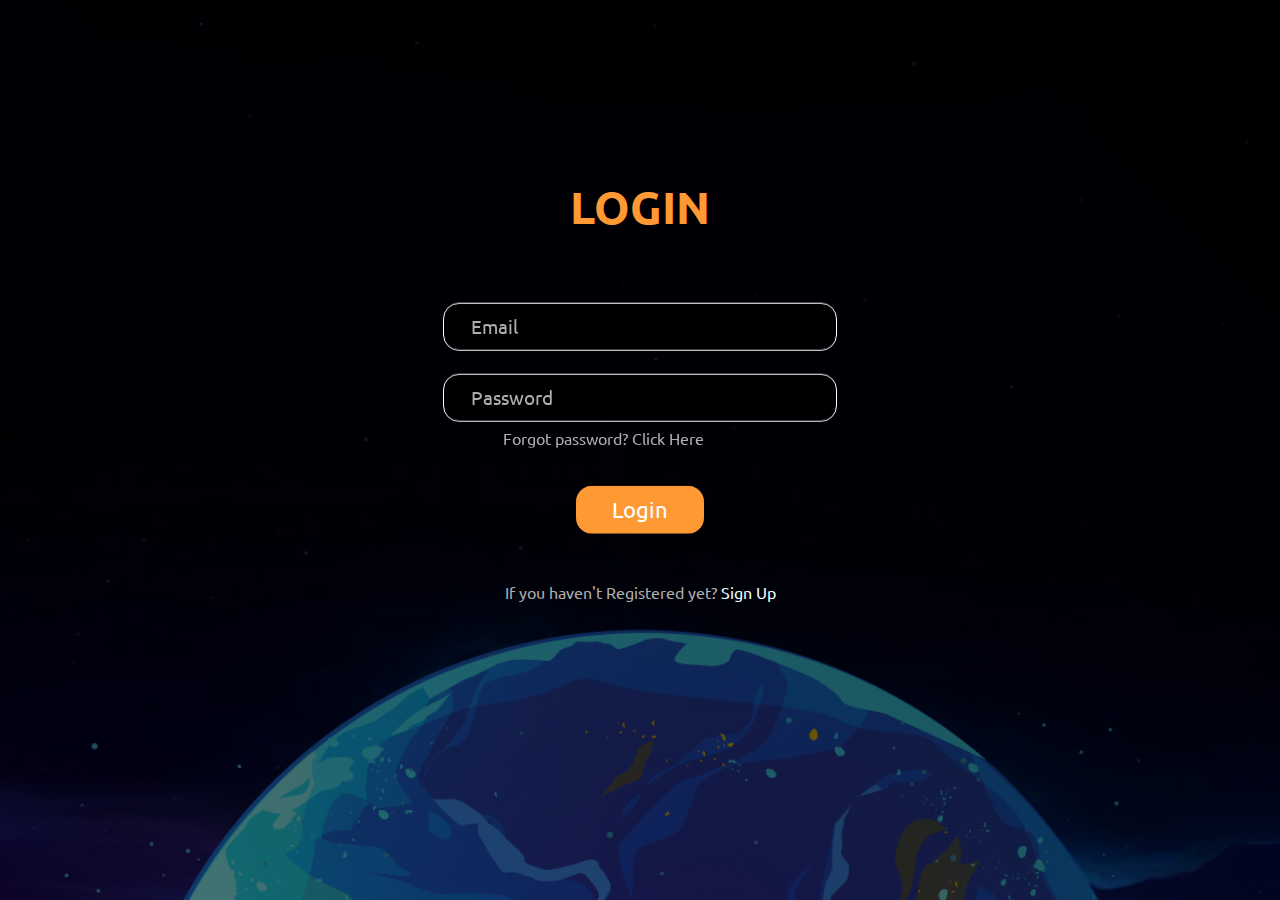
<file: index.html>
<!DOCTYPE html>
<html lang="en">

<head>
    <meta charset="UTF-8">
    <meta http-equiv="X-UA-Compatible" content="IE=edge">
    <meta name="viewport" content="width=device-width, initial-scale=1.0">
    <link rel="stylesheet" href="mainstyle.css">
    <title>Login Form</title>
</head>

<body>
    <div class="container">
        <!-- login form -->
        <div class="login-wrap active">
            <div class="title">
                <h1>LOGIN</h1>
            </div>

            <form action="#">
                <div class="input-area">
                    <input type="email" id="email" autocomplete="off" required>
                    <label for="email">Email</label>
                </div>

                <div class="input-area">
                    <input type="password" id="password" required>
                    <label for="password">Password</label>
                </div>

                <div class="forgot-pass">
                    <a href="#">Forgot password? Click Here</a>
                </div>

                <div class="button-area">
                    <button type="submit" class="login-btn">Login</button>
                </div>
            </form>

            <div class="form-toggle-area">
                <p>If you haven't Registered yet? <span id="toggle-signup">Sign Up</span></p>
            </div>
        </div>

        <!-- signup form -->
        <div class="signup-wrap">
            <div class="title">
                <h1>SIGN-UP</h1>
            </div>

            <form action="#">
                <div class="input-area">
                    <input type="text" id="name" autocomplete="off" required>
                    <label for="name">Name</label>
                </div>

                <div class="input-area">
                    <input type="email" id="semail" autocomplete="off" required>
                    <label for="email">Email</label>
                </div>

                <div class="input-area">
                    <input type="password" id="spassword" required>
                    <label for="password">Password</label>
                </div>

                <div class="input-area">
                    <input type="password" id="confirm-password" required>
                    <label for="password">Confirm Password</label>
                </div>

                <div class="button-area">
                    <button type="submit" class="signup-btn">Signup</button>
                </div>
            </form>

            <div class="form-toggle-area">
                <p>If you already have an account? <span id="toggle-login">Login</span></p>
            </div>
        </div>

    </div>

    <script src="script.js"></script>
</body>

</html>
</file>
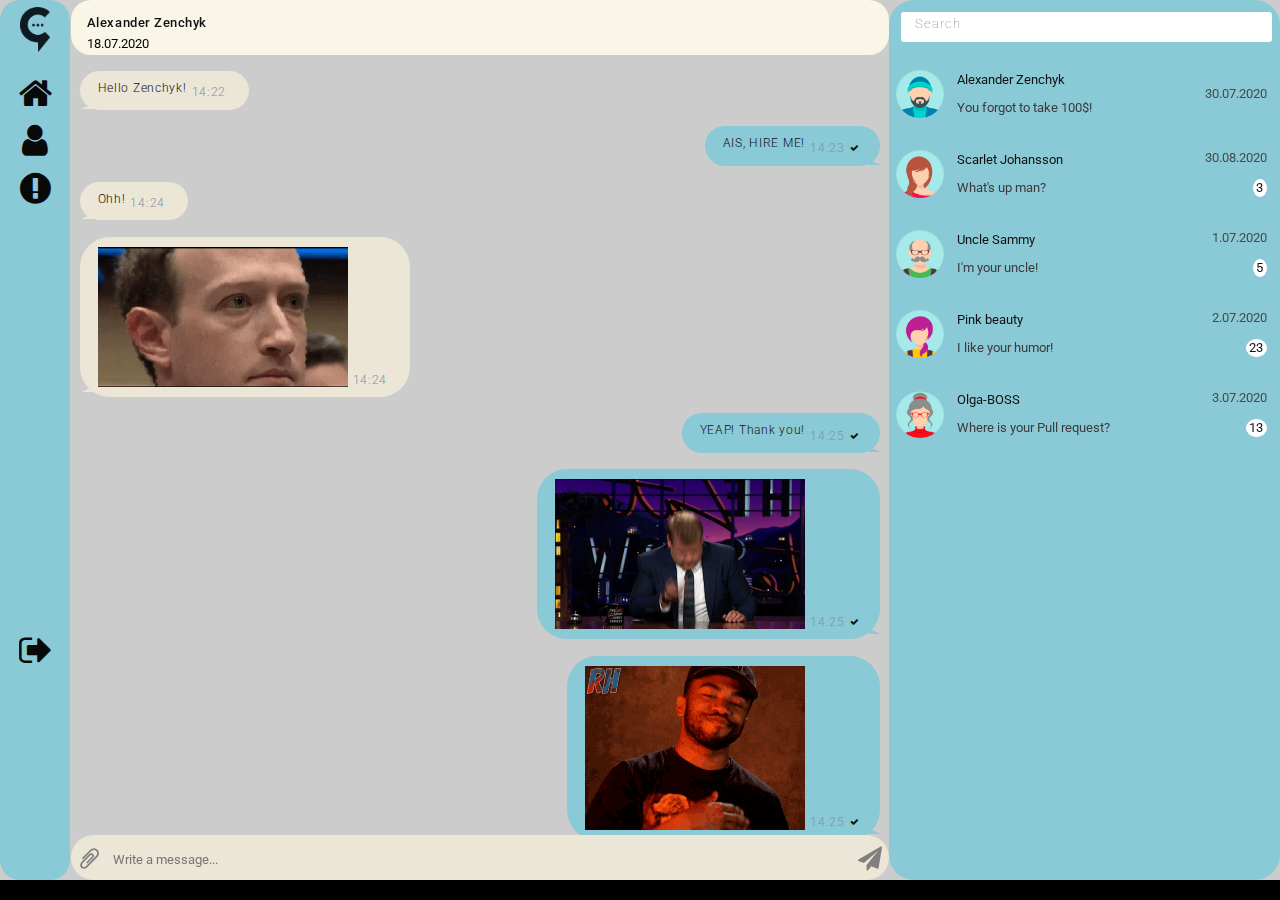
<file: index/index.html>
<!DOCTYPE html>
<html lang="en-ru">
<head>
    <link rel="stylesheet" type="text/css" href="css/style.css">
    <link rel="shortcut icon" type="image/png" href="gchatlogoO.png">
    <link rel="stylesheet" href="css/font-awesome.min.css">
    <meta charset="UTF-8">
    <meta name="viewport" content="width=device-width, initial-scale=1.0">
    <title>Gchat</title>
</head>

<body>
    <div class="main-window">       
        <div class="left-menu">
            <div class="left-menu-element" tabindex="0">      
                <div class="left-menu-element-icon">        
                    <img src="images/gchatlogoB.png" width="30">
                </div>  
                <div class="left-menu-element-text">  </div>
            </div>
            <div class="left-menu-list">
                
                <div class="left-menu-element" tabindex="0">
                    <div class="left-menu-element-icon">  
                        <i class="fa fa-home fa-4x" aria-hidden="true"></i>
                    </div>  
                    <div class="left-menu-element-text"></div>
                </div>
                <div class="left-menu-element" tabindex="0">
                    <div class="left-menu-element-icon">  
                        <i class="fa fa-user fa-4x" aria-hidden="true"></i>
                    </div>  
                    <div class="left-menu-element-text"></div>
                </div>
                <div class="left-menu-element" tabindex="0">
                    <div class="left-menu-element-icon">  
                        <i class="fa fa-exclamation-circle fa-4x" aria-hidden="true"></i>
                    </div> 
                    <div class="left-menu-element-text"></div>
                </div>
                <!-- unused -->
                <div class="left-menu-element" tabindex="0">
                    <div class="left-menu-element-icon"> 
                        <i class="fa-4x" aria-hidden="true"></i>
                    </div>  
                    <div class="left-menu-element-text"></div>
                </div>
                <div class="left-menu-element" tabindex="0">
                    <div class="left-menu-element-icon"> 
                        <i class="fa-4x" aria-hidden="true"></i>
                    </div>  
                    <div class="left-menu-element-text"></div>
                </div>
                <div class="left-menu-element" tabindex="0">
                    <div class="left-menu-element-icon"> 
                        <i class="fa-4x" aria-hidden="true"></i>
                    </div>  
                    <div class="left-menu-element-text"></div>
                </div>
                <div class="left-menu-element" tabindex="0">
                    <div class="left-menu-element-icon"> 
                        <i class="fa-4x" aria-hidden="true"></i>
                    </div>  
                    <div class="left-menu-element-text"></div>
                </div>
                <div class="left-menu-element" tabindex="0">
                    <div class="left-menu-element-icon"> 
                        <i class="fa-4x" aria-hidden="true"></i>
                    </div>  
                    <div class="left-menu-element-text"></div>
                </div><div class="left-menu-element" tabindex="0">
                    <div class="left-menu-element-icon"> 
                        <i class="fa-4x" aria-hidden="true"></i>
                    </div>  
                    <div class="left-menu-element-text"></div>
                </div><div class="left-menu-element" tabindex="0">
                    <div class="left-menu-element-icon"> 
                        <i class="fa-4x" aria-hidden="true"></i>
                    </div>  
                    <div class="left-menu-element-text"></div>
                </div><div class="left-menu-element" tabindex="0">
                    <div class="left-menu-element-icon"> 
                        <i class="fa-4x" aria-hidden="true"></i>
                    </div>  
                    <div class="left-menu-element-text"></div>
                </div><div class="left-menu-element" tabindex="0">
                    <div class="left-menu-element-icon"> 
                        <i class="fa-4x" aria-hidden="true"></i>
                    </div>  
                    <div class="left-menu-element-text"></div>
                </div><div class="left-menu-element" tabindex="0">
                    <div class="left-menu-element-icon"> 
                        <i class="fa-4x" aria-hidden="true"></i>
                    </div>  
                    <div class="left-menu-element-text"></div>
                </div><div class="left-menu-element" tabindex="0">
                    <div class="left-menu-element-icon"> 
                        <i class="fa-4x" aria-hidden="true"></i>
                    </div>  
                    <div class="left-menu-element-text"></div>
                </div><div class="left-menu-element" tabindex="0">
                    <div class="left-menu-element-icon"> 
                        <i class="fa-4x" aria-hidden="true"></i>
                    </div>  
                    <div class="left-menu-element-text"></div>
                </div><div class="left-menu-element" tabindex="0">
                    <div class="left-menu-element-icon"> 
                        <i class="fa-4x" aria-hidden="true"></i>
                    </div>  
                    <div class="left-menu-element-text"></div>
                </div><div class="left-menu-element" tabindex="0">
                    <div class="left-menu-element-icon"> 
                        <i class="fa-4x" aria-hidden="true"></i>
                    </div>  
                    <div class="left-menu-element-text"></div>
                </div><div class="left-menu-element" tabindex="0">
                    <div class="left-menu-element-icon"> 
                        <i class="fa-4x" aria-hidden="true"></i>
                    </div>  
                    <div class="left-menu-element-text"></div>
                </div><div class="left-menu-element" tabindex="0">
                    <div class="left-menu-element-icon"> 
                        <i class="fa-4x" aria-hidden="true"></i>
                    </div>  
                    <div class="left-menu-element-text"></div>
                </div><div class="left-menu-element" tabindex="0">
                    <div class="left-menu-element-icon"> 
                        <i class="fa-4x" aria-hidden="true"></i>
                    </div>  
                    <div class="left-menu-element-text"></div>
                </div><div class="left-menu-element" tabindex="0">
                    <div class="left-menu-element-icon"> 
                        <i class="fa-4x" aria-hidden="true"></i>
                    </div>  
                    <div class="left-menu-element-text"></div>
                </div><div class="left-menu-element" tabindex="0">
                    <div class="left-menu-element-icon"> 
                        <i class="fa-4x" aria-hidden="true"></i>
                    </div>  
                    <div class="left-menu-element-text"></div>
                </div><div class="left-menu-element" tabindex="0">
                    <div class="left-menu-element-icon"> 
                        <i class="fa-4x" aria-hidden="true"></i>
                    </div>  
                    <div class="left-menu-element-text"></div>
                </div><div class="left-menu-element" tabindex="0">
                    <div class="left-menu-element-icon"> 
                        <i class="fa-4x" aria-hidden="true"></i>
                    </div>  
                    <div class="left-menu-element-text"></div>
                </div><div class="left-menu-element" tabindex="0">
                    <div class="left-menu-element-icon"> 
                        <i class="fa-4x" aria-hidden="true"></i>
                    </div>  
                    <div class="left-menu-element-text"></div>
                </div><div class="left-menu-element" tabindex="0">
                    <div class="left-menu-element-icon"> 
                        <i class="fa-4x" aria-hidden="true"></i>
                    </div>  
                    <div class="left-menu-element-text"></div>
                </div><div class="left-menu-element" tabindex="0">
                    <div class="left-menu-element-icon"> 
                        <i class="fa-4x" aria-hidden="true"></i>
                    </div>  
                    <div class="left-menu-element-text"></div>
                </div><div class="left-menu-element" tabindex="0">
                    <div class="left-menu-element-icon"> 
                        <i class="fa-4x" aria-hidden="true"></i>
                    </div>  
                    <div class="left-menu-element-text"></div>
                </div><div class="left-menu-element" tabindex="0">
                    <div class="left-menu-element-icon"> 
                        <i class="fa-4x" aria-hidden="true"></i>
                    </div>  
                    <div class="left-menu-element-text"></div>
                </div><div class="left-menu-element" tabindex="0">
                    <div class="left-menu-element-icon"> 
                        <i class="fa-4x" aria-hidden="true"></i>
                    </div>  
                    <div class="left-menu-element-text"></div>
                </div><div class="left-menu-element" tabindex="0">
                    <div class="left-menu-element-icon"> 
                        <i class="fa-4x" aria-hidden="true"></i>
                    </div>  
                    <div class="left-menu-element-text"></div>
                </div><div class="left-menu-element" tabindex="0">
                    <div class="left-menu-element-icon"> 
                        <i class="fa-4x" aria-hidden="true"></i>
                    </div>  
                    <div class="left-menu-element-text"></div>
                </div><div class="left-menu-element" tabindex="0">
                    <div class="left-menu-element-icon"> 
                        <i class="fa-4x" aria-hidden="true"></i>
                    </div>  
                    <div class="left-menu-element-text"></div>
                </div><div class="left-menu-element" tabindex="0">
                    <div class="left-menu-element-icon"> 
                        <i class="fa-4x" aria-hidden="true"></i>
                    </div>  
                    <div class="left-menu-element-text"></div>
                </div><div class="left-menu-element" tabindex="0">
                    <div class="left-menu-element-icon"> 
                        <i class="fa-4x" aria-hidden="true"></i>
                    </div>  
                    <div class="left-menu-element-text"></div>
                </div><div class="left-menu-element" tabindex="0">
                    <div class="left-menu-element-icon"> 
                        <i class="fa-4x" aria-hidden="true"></i>
                    </div>  
                    <div class="left-menu-element-text"></div>
                </div><div class="left-menu-element" tabindex="0">
                    <div class="left-menu-element-icon"> 
                        <i class="fa-4x" aria-hidden="true"></i>
                    </div>  
                    <div class="left-menu-element-text"></div>
                </div><div class="left-menu-element" tabindex="0">
                    <div class="left-menu-element-icon"> 
                        <i class="fa-4x" aria-hidden="true"></i>
                    </div>  
                    <div class="left-menu-element-text"></div>
                </div><div class="left-menu-element" tabindex="0">
                    <div class="left-menu-element-icon"> 
                        <i class="fa-4x" aria-hidden="true"></i>
                    </div>  
                    <div class="left-menu-element-text"></div>
                </div>
                <!-- unused -->

                <div class="left-menu-element" tabindex="0">
                    <div class="left-menu-element-icon"> 
                        <i class="fa fa-sign-out fa-4x" aria-hidden="true"></i>
                    </div>  
                    <div class="left-menu-element-text"></div>
                </div>
            </div>        
        </div>

        <div class="chat">
            <div class="chat-header">
                <div class="chat-header-name-date">
                    <div class="chat-header-name">Alexander Zenchyk</div>
                    <div class="chat-header-date">18.07.2020</div>
                </div>          
            </div>
            <div class="chat-body">
                <div class="messages">

                    <div class="message-left ">
                        <div class="message-body">
                            <div class="message-body-text">Hello Zenchyk!</div>
                            <div class="message-body-date-seen">
                                <div class="message-body-date">14:22</div>  
                            </div>                                
                        </div>                          
                    </div>

                    <div class="message-right ">
                        <div class="message-body">
                            <div class="message-body-text">AIS, HIRE ME!</div>
                            <div class="message-body-date-seen">
                                <div class="message-body-date">14:23</div>   
                                <div class="message-body-seen">
                                    <i class="fa fa-check" aria-hidden="true"></i>
                                </div>  
                            </div>    
                        </div> 
                    </div>

                    <div class="message-left ">
                        <div class="message-body">
                            <div class="message-body-text">Ohh!</div>
                            <div class="message-body-date-seen">
                                <div class="message-body-date">14:24</div>  
                            </div>                                
                        </div>                          
                    </div>

                    <div class="message-left ">    
                        <div class="message-body">                   
                            <img class="message-image" src="images/gifs/gif-1.gif"> 
                            <div class="message-body-date-seen">
                                <div class="message-body-date">14:24</div>                               
                            </div>    
                        </div> 
                    </div>

                    <div class="message-right ">   
                        <div class="message-body">  
                            <div class="message-body-text">YEAP! Thank you!</div>
                            <div class="message-body-date-seen">
                                <div class="message-body-date">14:25</div>   
                                <div class="message-body-seen">
                                    <i class="fa fa-check" aria-hidden="true"></i>
                                </div>  
                            </div>    
                        </div>
                    </div>

                    <div class="message-right ">      
                        <div class="message-body">                  
                            <img class="message-image" src="images/gifs/gif-2.gif"> 
                            <div class="message-body-date-seen">
                                <div class="message-body-date">14:25</div>   
                                <div class="message-body-seen">
                                    <i class="fa fa-check" aria-hidden="true"></i>
                                </div>  
                            </div>    
                        </div>
                    </div>

                    <div class="message-right ">   
                        <div class="message-body">                     
                            <img class="message-image" src="images/gifs/gif-3.gif"> 
                            <div class="message-body-date-seen">
                                <div class="message-body-date">14:25</div>   
                                <div class="message-body-seen">
                                    <i class="fa fa-check" aria-hidden="true"></i>
                                </div>  
                            </div>    
                        </div>
                    </div>

                    <div class="message-left ">   
                        <div class="message-body">        
                            <div class="message-body-text">See you on monday!</div>
                            <div class="message-body-date-seen">
                                <div class="message-body-date">14:26</div>                             
                            </div>   
                        </div> 
                    </div>

                    <div class="message-right ">   
                        <div class="message-body">
                            <div class="message-body-text">Of course! I'm waiting!</div>
                            <div class="message-body-date-seen">
                                <div class="message-body-date">14:27</div>   
                                <div class="message-body-seen">
                                    <i class="fa fa-check" aria-hidden="true"></i>
                                </div>  
                            </div>  
                        </div>
                    </div>
                  
                </div>
               
            </div>          
            
            <div class="chat-footer">
                <div class="chat-footer-item">
                    <i class="fa fa-paperclip fa-flip-horizontal fa-fw" aria-hidden="true"></i>
                </div>
                <div class="chat-footer-text-area"><textarea class="message-text" rows="1" placeholder="Write a message..."></textarea></div>                
                <div class="chat-footer-item">
                    <i class="fa fa-paper-plane fa-fw" aria-hidden="true"></i>
                </div>
            </div>
            
        </div>
        <div class="chat-list">
            <div class="chat-list-header">
               <textarea class="chat-list-header-text" rows="1" placeholder="   Search"></textarea>
            </div>
            <div class="chat-list-body">

                <div class="chat-list-body-element" tabindex="0">
                    <div class="chat-list-body-element-avatar"><img class="chat-list-body-element-avatar-image" src="images/avatars/avatar-1.png" alt=""></div>
                    <div class="chat-list-body-element-name-message">
                        <div class="chat-list-body-element-name">Alexander Zenchyk</div>
                        <div class="chat-list-body-element-message">You forgot to take 100$!</div>
                    </div>                        
                    <div class="chat-list-body-element-date-unread">
                        <div class="chat-list-body-element-date">
                            <div class="chat-list-body-element-date-text">30.07.2020</div>
                        </div>                        
                    </div>
                </div>  

                <div class="chat-list-body-element" tabindex="1">
                    <div class="chat-list-body-element-avatar"><img class="chat-list-body-element-avatar-image" src="images/avatars/avatar-2.png" alt=""></div>
                    <div class="chat-list-body-element-name-message">
                        <div class="chat-list-body-element-name">Scarlet Johansson</div>
                        <div class="chat-list-body-element-message">What's up man?</div>
                    </div>                        
                    <div class="chat-list-body-element-date-unread">
                        <div class="chat-list-body-element-date">
                            <div class="chat-list-body-element-date-text">30.08.2020</div>
                        </div>
                        <div class="chat-list-body-element-unread">
                            <div class="chat-list-body-element-unread-text">3</div>
                        </div>
                    </div>
                </div>
                
                <div class="chat-list-body-element" tabindex="2">
                    <div class="chat-list-body-element-avatar"><img class="chat-list-body-element-avatar-image" src="images/avatars/avatar-3.png" alt=""></div>
                    <div class="chat-list-body-element-name-message">
                        <div class="chat-list-body-element-name">Uncle Sammy</div>
                        <div class="chat-list-body-element-message">I'm your uncle!</div>
                    </div>                        
                    <div class="chat-list-body-element-date-unread">
                        <div class="chat-list-body-element-date">
                            <div class="chat-list-body-element-date-text">1.07.2020</div>
                        </div>
                        <div class="chat-list-body-element-unread">
                            <div class="chat-list-body-element-unread-text">5</div>
                        </div>
                    </div>
                </div>

                <div class="chat-list-body-element" tabindex="3">
                    <div class="chat-list-body-element-avatar"><img class="chat-list-body-element-avatar-image" src="images/avatars/avatar-4.png" alt=""></div>
                    <div class="chat-list-body-element-name-message">
                        <div class="chat-list-body-element-name">Pink beauty</div>
                        <div class="chat-list-body-element-message">I like your humor!</div>
                    </div>                        
                    <div class="chat-list-body-element-date-unread">
                        <div class="chat-list-body-element-date">
                            <div class="chat-list-body-element-date-text">2.07.2020</div>
                        </div>
                        <div class="chat-list-body-element-unread">
                            <div class="chat-list-body-element-unread-text">23</div>
                        </div>
                    </div>
                </div>         
                <div class="chat-list-body-element" tabindex="4">
                    <div class="chat-list-body-element-avatar"><img class="chat-list-body-element-avatar-image" src="images/avatars/avatar-5.png" alt=""></div>
                    <div class="chat-list-body-element-name-message">
                        <div class="chat-list-body-element-name">Olga-BOSS</div>
                        <div class="chat-list-body-element-message">Where is your Pull request?</div>
                    </div>                        
                    <div class="chat-list-body-element-date-unread">
                        <div class="chat-list-body-element-date">
                            <div class="chat-list-body-element-date-text">3.07.2020</div>
                        </div>
                        <div class="chat-list-body-element-unread">
                            <div class="chat-list-body-element-unread-text">13</div>
                        </div>
                    </div>
                </div>
            </div>
        </div>
    </div>
</body>
</html>
</file>
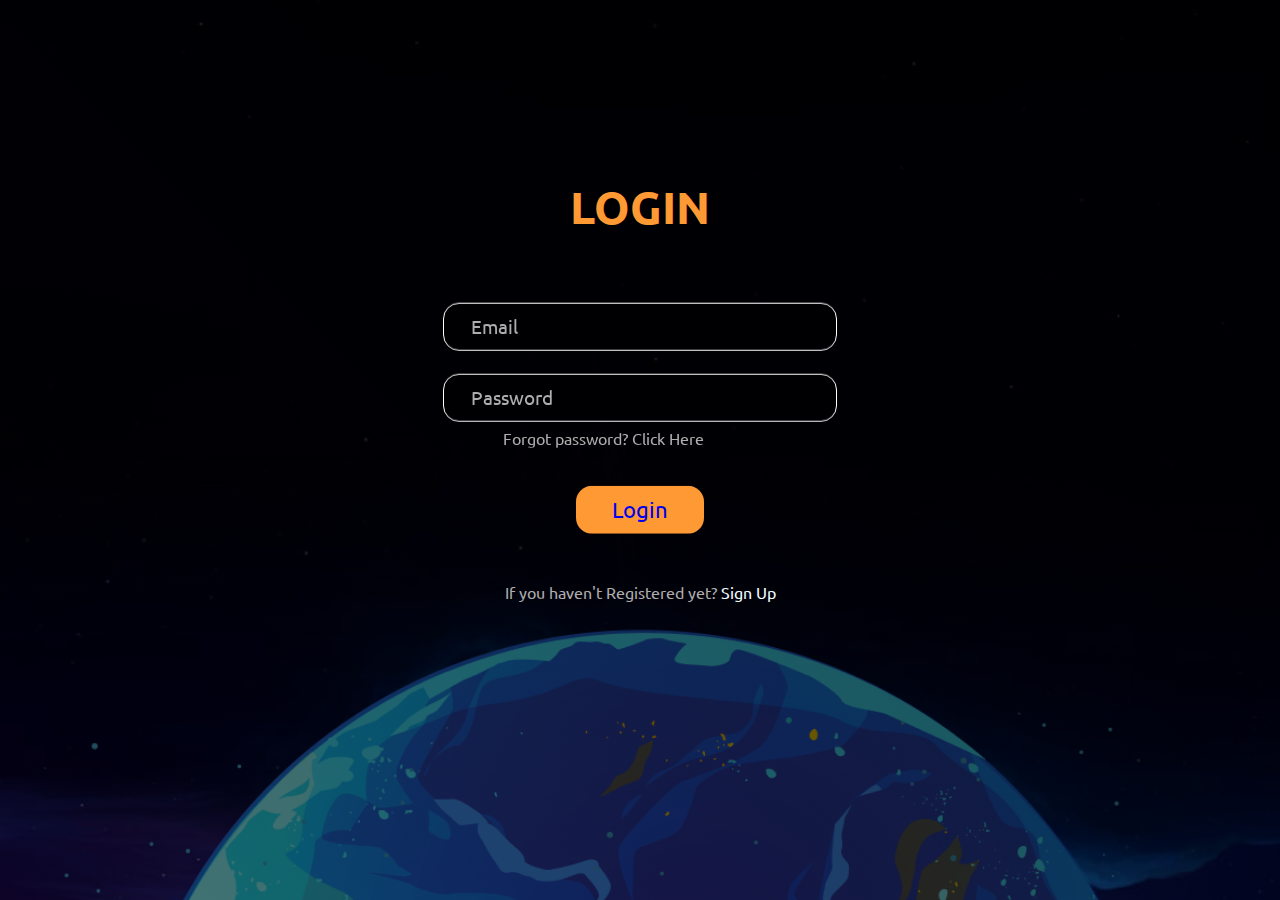
<file: login.html>
<!DOCTYPE html>
<html lang="en">

<head>
    <meta charset="UTF-8">
    <meta http-equiv="X-UA-Compatible" content="IE=edge">
    <meta name="viewport" content="width=device-width, initial-scale=1.0">
    <link rel="stylesheet" href="mainstyle.css">
    <title>Login Form</title>
</head>

<body>
    <div class="container">
        <!-- login form -->
        <div class="login-wrap active">
            <div class="title">
                <h1>LOGIN</h1>
            </div>

            <form action="#">
                <div class="input-area">
                    <input type="email" id="email" autocomplete="off" required>
                    <label for="email">Email</label>
                </div>

                <div class="input-area">
                    <input type="password" id="password" required>
                    <label for="password">Password</label>
                </div>

                <div class="forgot-pass">
                    <a href="#">Forgot password? Click Here</a>
                </div>

                <div class="button-area">
                    <button type="submit" class="login-btn"><a href="index/index.html" style="text-decoration:none">Login</a></button>
                </div>
            </form>

            <div class="form-toggle-area">
                <p>If you haven't Registered yet? <span id="toggle-signup">Sign Up</span></p>
            </div>
        </div>

        <!-- signup form -->
        <div class="signup-wrap">
            <div class="title">
                <h1>SIGN-UP</h1>
            </div>

            <form action="#">
                <div class="input-area">
                    <input type="text" id="name" autocomplete="off" required>
                    <label for="name">Name</label>
                </div>

                <div class="input-area">
                    <input type="email" id="email" autocomplete="off" required>
                    <label for="email">Email</label>
                </div>

                <div class="input-area">
                    <input type="password" id="password" required>
                    <label for="password">Password</label>
                </div>

                <div class="button-area">
                    <button type="submit" class="signup-btn"><a href="index/index.html" style="text-decoration:none">Signup</a></button>
                </div>
            </form>

            <div class="form-toggle-area">
                <p>If you already have an account? <span id="toggle-login">Login</span></p>
            </div>
        </div>

    </div>

    <script src="script.js"></script>
</body>

</html>
</file>
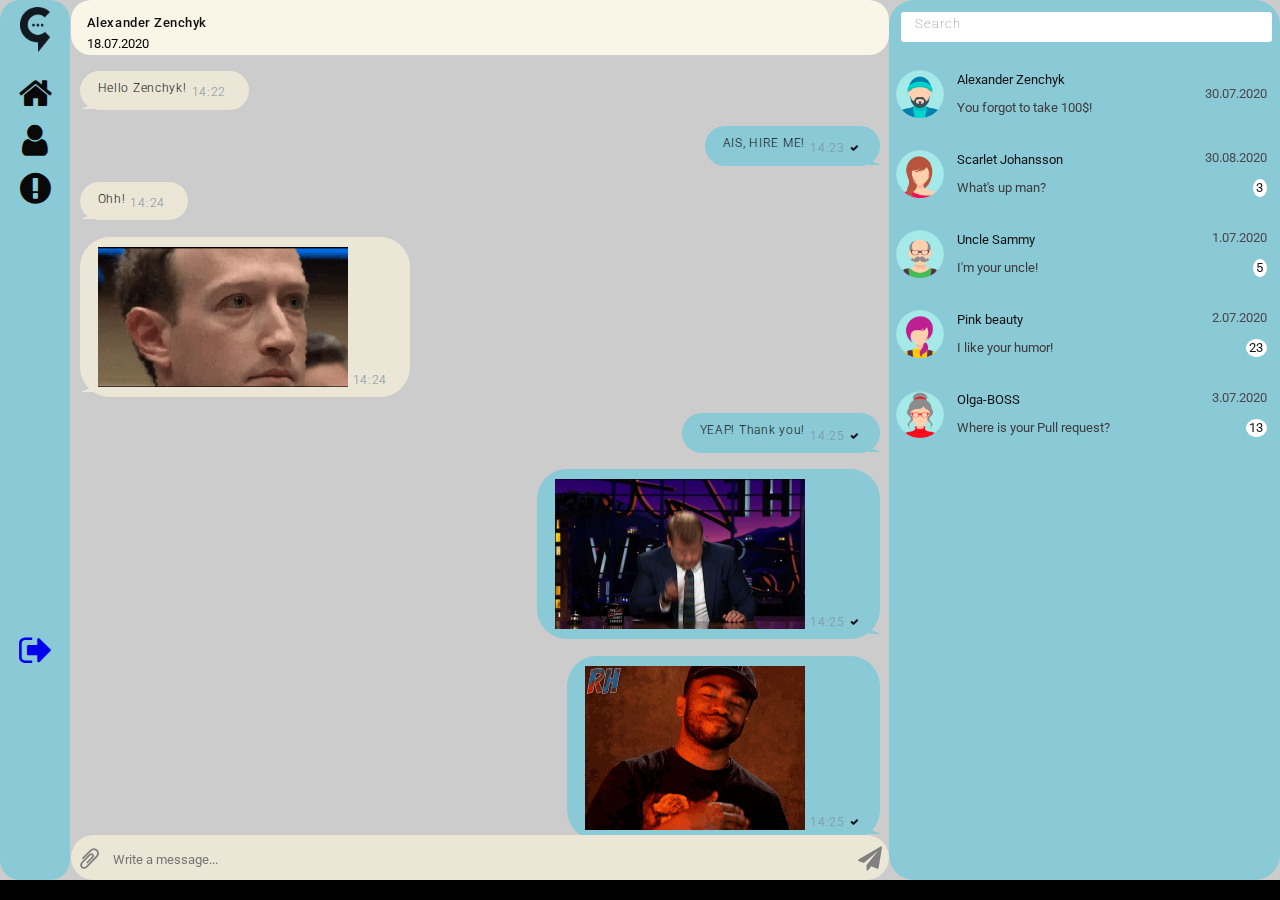
<file: index/home.html>
<!DOCTYPE html>
<html lang="en-ru">
<head>
    <link rel="stylesheet" type="text/css" href="css/style.css">
    <link rel="shortcut icon" type="image/png" href="gchatlogoO.png">
    <link rel="stylesheet" href="css/font-awesome.min.css">
    <meta charset="UTF-8">
    <meta name="viewport" content="width=device-width, initial-scale=1.0">
    <title>Gchat</title>
</head>

<body>
    <div class="main-window">       
        <div class="left-menu">
            <div class="left-menu-element" tabindex="0">      
                <div class="left-menu-element-icon">        
                    <img src="images/gchatlogoB.png" width="30">
                </div>  
                <div class="left-menu-element-text">  </div>
            </div>
            <div class="left-menu-list">
                
                <div class="left-menu-element" tabindex="0">
                    <div class="left-menu-element-icon">  
                        <i class="fa fa-home fa-4x" aria-hidden="true"></i>
                    </div>  
                    <div class="left-menu-element-text"></div>
                </div>
                <div class="left-menu-element" tabindex="0">
                    <div class="left-menu-element-icon">  
                        <i class="fa fa-user fa-4x" aria-hidden="true"></i>
                    </div>  
                    <div class="left-menu-element-text"></div>
                </div>
                <div class="left-menu-element" tabindex="0">
                    <div class="left-menu-element-icon">  
                        <i class="fa fa-exclamation-circle fa-4x" aria-hidden="true"></i>
                    </div> 
                    <div class="left-menu-element-text"></div>
                </div>
                <!-- unused -->
                <div class="left-menu-element" tabindex="0">
                    <div class="left-menu-element-icon"> 
                        <i class="fa-4x" aria-hidden="true"></i>
                    </div>  
                    <div class="left-menu-element-text"></div>
                </div>
                <div class="left-menu-element" tabindex="0">
                    <div class="left-menu-element-icon"> 
                        <i class="fa-4x" aria-hidden="true"></i>
                    </div>  
                    <div class="left-menu-element-text"></div>
                </div>
                <div class="left-menu-element" tabindex="0">
                    <div class="left-menu-element-icon"> 
                        <i class="fa-4x" aria-hidden="true"></i>
                    </div>  
                    <div class="left-menu-element-text"></div>
                </div>
                <div class="left-menu-element" tabindex="0">
                    <div class="left-menu-element-icon"> 
                        <i class="fa-4x" aria-hidden="true"></i>
                    </div>  
                    <div class="left-menu-element-text"></div>
                </div>
                <div class="left-menu-element" tabindex="0">
                    <div class="left-menu-element-icon"> 
                        <i class="fa-4x" aria-hidden="true"></i>
                    </div>  
                    <div class="left-menu-element-text"></div>
                </div><div class="left-menu-element" tabindex="0">
                    <div class="left-menu-element-icon"> 
                        <i class="fa-4x" aria-hidden="true"></i>
                    </div>  
                    <div class="left-menu-element-text"></div>
                </div><div class="left-menu-element" tabindex="0">
                    <div class="left-menu-element-icon"> 
                        <i class="fa-4x" aria-hidden="true"></i>
                    </div>  
                    <div class="left-menu-element-text"></div>
                </div><div class="left-menu-element" tabindex="0">
                    <div class="left-menu-element-icon"> 
                        <i class="fa-4x" aria-hidden="true"></i>
                    </div>  
                    <div class="left-menu-element-text"></div>
                </div><div class="left-menu-element" tabindex="0">
                    <div class="left-menu-element-icon"> 
                        <i class="fa-4x" aria-hidden="true"></i>
                    </div>  
                    <div class="left-menu-element-text"></div>
                </div><div class="left-menu-element" tabindex="0">
                    <div class="left-menu-element-icon"> 
                        <i class="fa-4x" aria-hidden="true"></i>
                    </div>  
                    <div class="left-menu-element-text"></div>
                </div><div class="left-menu-element" tabindex="0">
                    <div class="left-menu-element-icon"> 
                        <i class="fa-4x" aria-hidden="true"></i>
                    </div>  
                    <div class="left-menu-element-text"></div>
                </div><div class="left-menu-element" tabindex="0">
                    <div class="left-menu-element-icon"> 
                        <i class="fa-4x" aria-hidden="true"></i>
                    </div>  
                    <div class="left-menu-element-text"></div>
                </div><div class="left-menu-element" tabindex="0">
                    <div class="left-menu-element-icon"> 
                        <i class="fa-4x" aria-hidden="true"></i>
                    </div>  
                    <div class="left-menu-element-text"></div>
                </div><div class="left-menu-element" tabindex="0">
                    <div class="left-menu-element-icon"> 
                        <i class="fa-4x" aria-hidden="true"></i>
                    </div>  
                    <div class="left-menu-element-text"></div>
                </div><div class="left-menu-element" tabindex="0">
                    <div class="left-menu-element-icon"> 
                        <i class="fa-4x" aria-hidden="true"></i>
                    </div>  
                    <div class="left-menu-element-text"></div>
                </div><div class="left-menu-element" tabindex="0">
                    <div class="left-menu-element-icon"> 
                        <i class="fa-4x" aria-hidden="true"></i>
                    </div>  
                    <div class="left-menu-element-text"></div>
                </div><div class="left-menu-element" tabindex="0">
                    <div class="left-menu-element-icon"> 
                        <i class="fa-4x" aria-hidden="true"></i>
                    </div>  
                    <div class="left-menu-element-text"></div>
                </div><div class="left-menu-element" tabindex="0">
                    <div class="left-menu-element-icon"> 
                        <i class="fa-4x" aria-hidden="true"></i>
                    </div>  
                    <div class="left-menu-element-text"></div>
                </div><div class="left-menu-element" tabindex="0">
                    <div class="left-menu-element-icon"> 
                        <i class="fa-4x" aria-hidden="true"></i>
                    </div>  
                    <div class="left-menu-element-text"></div>
                </div><div class="left-menu-element" tabindex="0">
                    <div class="left-menu-element-icon"> 
                        <i class="fa-4x" aria-hidden="true"></i>
                    </div>  
                    <div class="left-menu-element-text"></div>
                </div><div class="left-menu-element" tabindex="0">
                    <div class="left-menu-element-icon"> 
                        <i class="fa-4x" aria-hidden="true"></i>
                    </div>  
                    <div class="left-menu-element-text"></div>
                </div><div class="left-menu-element" tabindex="0">
                    <div class="left-menu-element-icon"> 
                        <i class="fa-4x" aria-hidden="true"></i>
                    </div>  
                    <div class="left-menu-element-text"></div>
                </div><div class="left-menu-element" tabindex="0">
                    <div class="left-menu-element-icon"> 
                        <i class="fa-4x" aria-hidden="true"></i>
                    </div>  
                    <div class="left-menu-element-text"></div>
                </div><div class="left-menu-element" tabindex="0">
                    <div class="left-menu-element-icon"> 
                        <i class="fa-4x" aria-hidden="true"></i>
                    </div>  
                    <div class="left-menu-element-text"></div>
                </div><div class="left-menu-element" tabindex="0">
                    <div class="left-menu-element-icon"> 
                        <i class="fa-4x" aria-hidden="true"></i>
                    </div>  
                    <div class="left-menu-element-text"></div>
                </div><div class="left-menu-element" tabindex="0">
                    <div class="left-menu-element-icon"> 
                        <i class="fa-4x" aria-hidden="true"></i>
                    </div>  
                    <div class="left-menu-element-text"></div>
                </div><div class="left-menu-element" tabindex="0">
                    <div class="left-menu-element-icon"> 
                        <i class="fa-4x" aria-hidden="true"></i>
                    </div>  
                    <div class="left-menu-element-text"></div>
                </div><div class="left-menu-element" tabindex="0">
                    <div class="left-menu-element-icon"> 
                        <i class="fa-4x" aria-hidden="true"></i>
                    </div>  
                    <div class="left-menu-element-text"></div>
                </div><div class="left-menu-element" tabindex="0">
                    <div class="left-menu-element-icon"> 
                        <i class="fa-4x" aria-hidden="true"></i>
                    </div>  
                    <div class="left-menu-element-text"></div>
                </div><div class="left-menu-element" tabindex="0">
                    <div class="left-menu-element-icon"> 
                        <i class="fa-4x" aria-hidden="true"></i>
                    </div>  
                    <div class="left-menu-element-text"></div>
                </div><div class="left-menu-element" tabindex="0">
                    <div class="left-menu-element-icon"> 
                        <i class="fa-4x" aria-hidden="true"></i>
                    </div>  
                    <div class="left-menu-element-text"></div>
                </div><div class="left-menu-element" tabindex="0">
                    <div class="left-menu-element-icon"> 
                        <i class="fa-4x" aria-hidden="true"></i>
                    </div>  
                    <div class="left-menu-element-text"></div>
                </div><div class="left-menu-element" tabindex="0">
                    <div class="left-menu-element-icon"> 
                        <i class="fa-4x" aria-hidden="true"></i>
                    </div>  
                    <div class="left-menu-element-text"></div>
                </div><div class="left-menu-element" tabindex="0">
                    <div class="left-menu-element-icon"> 
                        <i class="fa-4x" aria-hidden="true"></i>
                    </div>  
                    <div class="left-menu-element-text"></div>
                </div><div class="left-menu-element" tabindex="0">
                    <div class="left-menu-element-icon"> 
                        <i class="fa-4x" aria-hidden="true"></i>
                    </div>  
                    <div class="left-menu-element-text"></div>
                </div><div class="left-menu-element" tabindex="0">
                    <div class="left-menu-element-icon"> 
                        <i class="fa-4x" aria-hidden="true"></i>
                    </div>  
                    <div class="left-menu-element-text"></div>
                </div>
                <!-- unused -->

                <div class="left-menu-element" tabindex="0">
                    <div class="left-menu-element-icon"> 
                        <a href="\index.html" style="text-decoration:none"><i class="fa fa-sign-out fa-4x" aria-hidden="true"></i></a>
                    </div>  
                    <div class="left-menu-element-text"></div>
                </div>
            </div>        
        </div>

        <div class="chat">
            <div class="chat-header">
                <div class="chat-header-name-date">
                    <div class="chat-header-name">Alexander Zenchyk</div>
                    <div class="chat-header-date">18.07.2020</div>
                </div>          
            </div>
            <div class="chat-body">
                <div class="messages">

                    <div class="message-left ">
                        <div class="message-body">
                            <div class="message-body-text">Hello Zenchyk!</div>
                            <div class="message-body-date-seen">
                                <div class="message-body-date">14:22</div>  
                            </div>                                
                        </div>                          
                    </div>

                    <div class="message-right ">
                        <div class="message-body">
                            <div class="message-body-text">AIS, HIRE ME!</div>
                            <div class="message-body-date-seen">
                                <div class="message-body-date">14:23</div>   
                                <div class="message-body-seen">
                                    <i class="fa fa-check" aria-hidden="true"></i>
                                </div>  
                            </div>    
                        </div> 
                    </div>

                    <div class="message-left ">
                        <div class="message-body">
                            <div class="message-body-text">Ohh!</div>
                            <div class="message-body-date-seen">
                                <div class="message-body-date">14:24</div>  
                            </div>                                
                        </div>                          
                    </div>

                    <div class="message-left ">    
                        <div class="message-body">                   
                            <img class="message-image" src="images/gifs/gif-1.gif"> 
                            <div class="message-body-date-seen">
                                <div class="message-body-date">14:24</div>                               
                            </div>    
                        </div> 
                    </div>

                    <div class="message-right ">   
                        <div class="message-body">  
                            <div class="message-body-text">YEAP! Thank you!</div>
                            <div class="message-body-date-seen">
                                <div class="message-body-date">14:25</div>   
                                <div class="message-body-seen">
                                    <i class="fa fa-check" aria-hidden="true"></i>
                                </div>  
                            </div>    
                        </div>
                    </div>

                    <div class="message-right ">      
                        <div class="message-body">                  
                            <img class="message-image" src="images/gifs/gif-2.gif"> 
                            <div class="message-body-date-seen">
                                <div class="message-body-date">14:25</div>   
                                <div class="message-body-seen">
                                    <i class="fa fa-check" aria-hidden="true"></i>
                                </div>  
                            </div>    
                        </div>
                    </div>

                    <div class="message-right ">   
                        <div class="message-body">                     
                            <img class="message-image" src="images/gifs/gif-3.gif"> 
                            <div class="message-body-date-seen">
                                <div class="message-body-date">14:25</div>   
                                <div class="message-body-seen">
                                    <i class="fa fa-check" aria-hidden="true"></i>
                                </div>  
                            </div>    
                        </div>
                    </div>

                    <div class="message-left ">   
                        <div class="message-body">        
                            <div class="message-body-text">See you on monday!</div>
                            <div class="message-body-date-seen">
                                <div class="message-body-date">14:26</div>                             
                            </div>   
                        </div> 
                    </div>

                    <div class="message-right ">   
                        <div class="message-body">
                            <div class="message-body-text">Of course! I'm waiting!</div>
                            <div class="message-body-date-seen">
                                <div class="message-body-date">14:27</div>   
                                <div class="message-body-seen">
                                    <i class="fa fa-check" aria-hidden="true"></i>
                                </div>  
                            </div>  
                        </div>
                    </div>
                  
                </div>
               
            </div>          
            
            <div class="chat-footer">
                <div class="chat-footer-item">
                    <i class="fa fa-paperclip fa-flip-horizontal fa-fw" aria-hidden="true"></i>
                </div>
                <div class="chat-footer-text-area"><textarea class="message-text" rows="1" placeholder="Write a message..."></textarea></div>                
                <div class="chat-footer-item">
                    <i class="fa fa-paper-plane fa-fw" aria-hidden="true"></i>
                </div>
            </div>
            
        </div>
        <div class="chat-list">
            <div class="chat-list-header">
               <textarea class="chat-list-header-text" rows="1" placeholder="   Search"></textarea>
            </div>
            <div class="chat-list-body">

                <div class="chat-list-body-element" tabindex="0">
                    <div class="chat-list-body-element-avatar"><img class="chat-list-body-element-avatar-image" src="images/avatars/avatar-1.png" alt=""></div>
                    <div class="chat-list-body-element-name-message">
                        <div class="chat-list-body-element-name">Alexander Zenchyk</div>
                        <div class="chat-list-body-element-message">You forgot to take 100$!</div>
                    </div>                        
                    <div class="chat-list-body-element-date-unread">
                        <div class="chat-list-body-element-date">
                            <div class="chat-list-body-element-date-text">30.07.2020</div>
                        </div>                        
                    </div>
                </div>  

                <div class="chat-list-body-element" tabindex="1">
                    <div class="chat-list-body-element-avatar"><img class="chat-list-body-element-avatar-image" src="images/avatars/avatar-2.png" alt=""></div>
                    <div class="chat-list-body-element-name-message">
                        <div class="chat-list-body-element-name">Scarlet Johansson</div>
                        <div class="chat-list-body-element-message">What's up man?</div>
                    </div>                        
                    <div class="chat-list-body-element-date-unread">
                        <div class="chat-list-body-element-date">
                            <div class="chat-list-body-element-date-text">30.08.2020</div>
                        </div>
                        <div class="chat-list-body-element-unread">
                            <div class="chat-list-body-element-unread-text">3</div>
                        </div>
                    </div>
                </div>
                
                <div class="chat-list-body-element" tabindex="2">
                    <div class="chat-list-body-element-avatar"><img class="chat-list-body-element-avatar-image" src="images/avatars/avatar-3.png" alt=""></div>
                    <div class="chat-list-body-element-name-message">
                        <div class="chat-list-body-element-name">Uncle Sammy</div>
                        <div class="chat-list-body-element-message">I'm your uncle!</div>
                    </div>                        
                    <div class="chat-list-body-element-date-unread">
                        <div class="chat-list-body-element-date">
                            <div class="chat-list-body-element-date-text">1.07.2020</div>
                        </div>
                        <div class="chat-list-body-element-unread">
                            <div class="chat-list-body-element-unread-text">5</div>
                        </div>
                    </div>
                </div>

                <div class="chat-list-body-element" tabindex="3">
                    <div class="chat-list-body-element-avatar"><img class="chat-list-body-element-avatar-image" src="images/avatars/avatar-4.png" alt=""></div>
                    <div class="chat-list-body-element-name-message">
                        <div class="chat-list-body-element-name">Pink beauty</div>
                        <div class="chat-list-body-element-message">I like your humor!</div>
                    </div>                        
                    <div class="chat-list-body-element-date-unread">
                        <div class="chat-list-body-element-date">
                            <div class="chat-list-body-element-date-text">2.07.2020</div>
                        </div>
                        <div class="chat-list-body-element-unread">
                            <div class="chat-list-body-element-unread-text">23</div>
                        </div>
                    </div>
                </div>         
                <div class="chat-list-body-element" tabindex="4">
                    <div class="chat-list-body-element-avatar"><img class="chat-list-body-element-avatar-image" src="images/avatars/avatar-5.png" alt=""></div>
                    <div class="chat-list-body-element-name-message">
                        <div class="chat-list-body-element-name">Olga-BOSS</div>
                        <div class="chat-list-body-element-message">Where is your Pull request?</div>
                    </div>                        
                    <div class="chat-list-body-element-date-unread">
                        <div class="chat-list-body-element-date">
                            <div class="chat-list-body-element-date-text">3.07.2020</div>
                        </div>
                        <div class="chat-list-body-element-unread">
                            <div class="chat-list-body-element-unread-text">13</div>
                        </div>
                    </div>
                </div>
            </div>
        </div>
    </div>
</body>
</html>
</file>
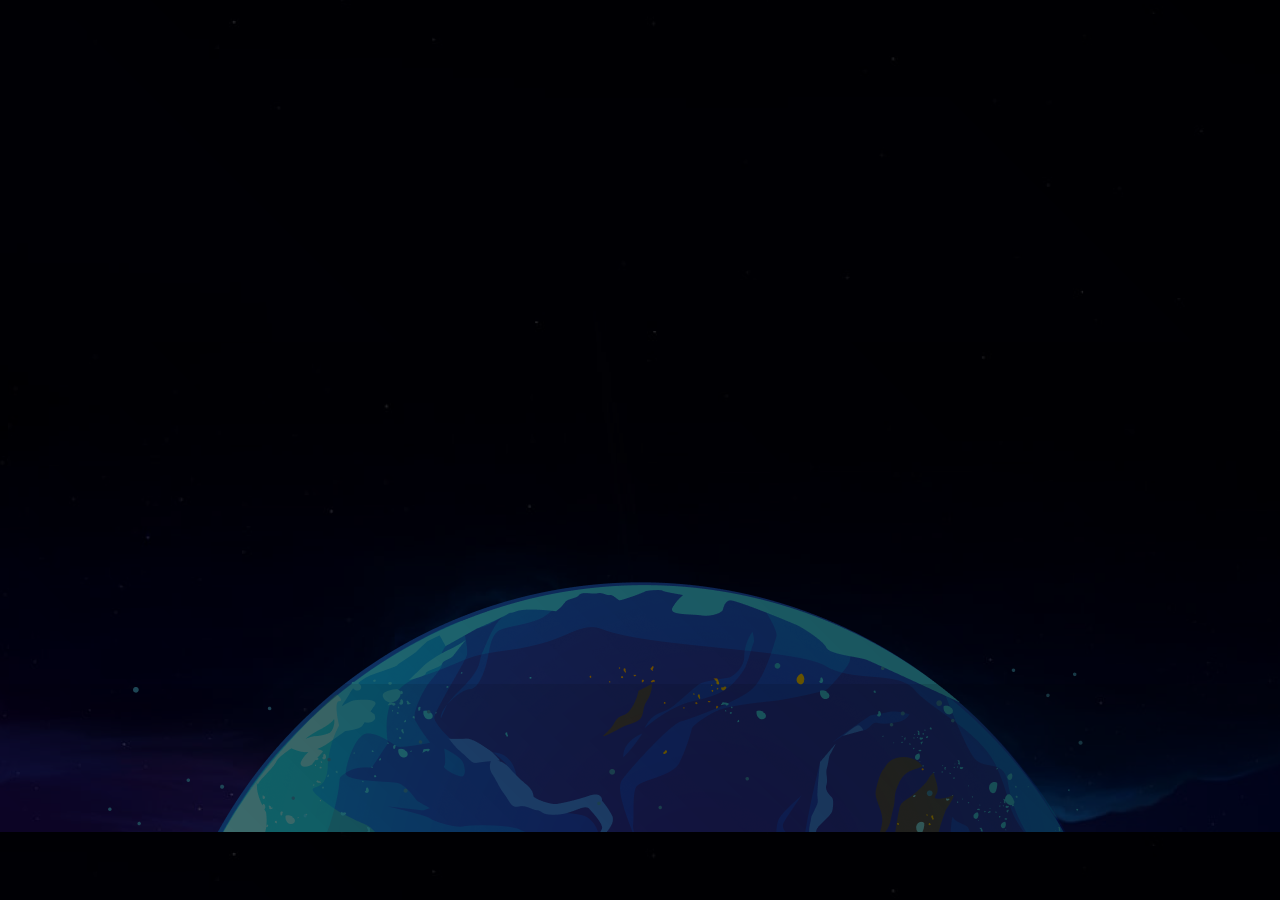
<file: page/succ.html>
<!DOCTYPE html>
<html>
<head>
    <title>Signup Successful</title>
    <link rel="stylesheet" type="text/css" href="/page/style/style.css">
</head>
<body>
    <div class="container">
        <div class="tick-container">
            <div class="tick"></div>
        </div>
        <h1 class="fade-in">Signup Successful!</h1>
        <p class="fade-in">Thank you for signing up. You can now login to access your account.</p>
        <a href="/index.html" class="btn btn-animate">Login</a>
    </div>
</body>
</html>
</file>
<file: mainstyle.css>
@import url('https://fonts.googleapis.com/css2?family=Ubuntu:wght@300;400;500;700&display=swap');

* {
    margin: 0;
    padding: 0;
    font-family: 'Ubuntu', sans-serif;
}

body {
    display: flex;
    width: 100%;
    height: 100vh;
    align-items: center;
    justify-content: center;
    background: linear-gradient(45deg, rgba(0, 0, 0, 0.5), rgba(0, 0, 0, 0.7)), url('bg_img.png');
    background-size: cover;
    background-position: center;
    overflow: hidden;
}

.container {
    position: relative;
    /* height: 600px; */
    height: 600px;
    flex-basis: 390px;
}

.login-wrap,
.signup-wrap {
    padding: 2rem 1rem;
    position: absolute;
    top: 40%;
    left: 50%;
    transform: translate(-50%, -90%);
    height: auto;
    width: 100%;
    opacity: 0;
    visibility: hidden;
    pointer-events: none;
    box-sizing: border-box;
    transition: all 0.4s ease;
}

.active {
    opacity: 1;
    visibility: visible;
    pointer-events: auto;
    transform: translate(-50%, -50%);
}

.title h1 {
    padding-bottom: 1.2rem;
    position: relative;
    color: #f93;
    font-size: 2.8rem;
    text-align: center;
}

form {
    margin-top: 3rem;
}

.input-area {
    margin-top: 1.4rem;
    position: relative;
    display: grid;
    place-items: center;
}

.input-area input {
    width: 110%;
    height: 3rem;
    color: #fff;
    font-size: 1.2rem;
    border: 1px solid #fff;
    border-radius: 1rem;
    outline: none;
    background: rgba(0, 0, 0, 0.1);
    backdrop-filter: blur(1rem);
    padding: 0 1.4rem;
    box-sizing: border-box;
    transition: all 0.3s ease;
}

.input-area input:focus {
    width: 120%;
}

.input-area label {
    position: absolute;
    top: 50%;
    left: 0.6rem;
    transform: translateY(-50%);
    color: #AFADAD;
    font-size: 1.2rem;
    transition: all 0.3s ease;
}

.input-area input:focus~label {
    transform: translateY(-3rem);
    left: 1rem;
}

.input-area input:valid~label {
    transform: translateY(-3rem);
}

.forgot-pass {
    margin-top: 0.4rem;
    position: relative;
}

.forgot-pass a {
    position: absolute;
    top: 0;
    left: 2.6rem;
    color: #AFADAD;
    font-size: 1rem;
    text-decoration: none;
    transition: all 0.3s ease;
}

.forgot-pass a:hover {
    color: #ff9933;
}

.button-area {
    margin-top: 4rem;
    width: 100%;
    display: grid;
    place-items: center;
}

button {
    width: 8rem;
    height: 3rem;
    border: none;
    outline: none;
    color: #fff;
    font-size: 1.4rem;
    cursor: pointer;
    border: 2px solid transparent;
    border-radius: 1rem;
    background: #ff9933;
    transition: all 0.3s ease;
}

button:hover {
    width: 50%;
    letter-spacing: 2px;
    background: transparent;
    border: 2px solid #fff;
}

.form-toggle-area {
    margin-top: 3rem;
    display: flex;
    justify-content: center;
}

.form-toggle-area p {
    color: #AFADAD;
    font-size: 1rem;
    text-align: center;
}

.form-toggle-area p span {
    color: #eff;
    cursor: pointer;
    text-decoration: none;
    transition: all 0.3s ease;
}

.form-toggle-area p span:hover {
    color: #ff9933;
}

@media screen and (max-width: 360px) {
    .title h1 {
        font-size: 2.6rem;
    }

    .login-wrap,
    .signup-wrap {
        padding: 2rem 0.2rem;
    }

    .input-area input {
        font-size: 1.1rem;
    }

    .input-area label {
        font-size: 1.1rem;
    }

    button {
        font-size: 1.2rem;
    }

    .form-toggle-area p {
        font-size: 0.9rem;
    }
}
</file>
<file: page/style/style.css>
body {
    background: linear-gradient(45deg, rgba(0, 0, 0, 0.5), rgba(0, 0, 0, 0.7)), url('/bg_img.png');
    font-family: Arial, sans-serif;
    
}

.container {
    max-width: 500px;
    margin: 0 auto;
    text-align: center;
    padding: 50px;
    background: transparent;
    border-radius: 5px;
    box-shadow: 0 2px 10px rgba(0, 0, 0, 0.1);
    opacity: 0;
    transform: translateY(50px);
    animation: fade-slide 0.5s ease-in-out forwards;
}

@keyframes fade-slide {
    0% {
        opacity: 0;
        transform: translateY(50px);
    }
    100% {
        opacity: 1;
        transform: translateY(0);
    }
}

h1 {
    color: #fff9f9;
}

p {
    color: #bfbcbc;
    margin-bottom: 30px;
}

.tick-container {
    width: 60px;
    height: 60px;
    margin: 0 auto 20px;
    background-color: #5cb85c;
    border-radius: 50%;
    display: flex;
    justify-content: center;
    align-items: center;
    opacity: 0;
    transform: scale(0);
    animation: tick-appear 0.5s ease-in-out forwards 0.2s;
}

@keyframes tick-appear {
    0% {
        opacity: 0;
        transform: scale(0);
    }
    100% {
        opacity: 1;
        transform: scale(1);
    }
}

.tick::before {
    content: '';
    width: 40px;
    height: 40px;
    background-color: #fff;
    border-radius: 50%;
    transform: scale(0);
    opacity: 0;
    animation: tick-scale 0.5s ease-in-out forwards 0.2s;
}

@keyframes tick-scale {
    0% {
        opacity: 0;
        transform: scale(0);
    }
    100% {
        opacity: 1;
        transform: scale(1);
    }
}

.tick::after {
    content: '';
    width: 18px;
    height: 9px;
    border: 2px solid #fff;
    border-top: none;
    border-right: none;
    transform: rotate(-45deg);
    opacity: 0;
    animation: tick-draw 0.5s ease-in-out forwards 0.4s;
}

@keyframes tick-draw {
    0% {
        opacity: 0;
        transform: rotate(-45deg) scale(0);
    }
    100% {
        opacity: 1;
        transform: rotate(-45deg) scale(1);
    }
}

@keyframes tick-draw {
    0% {
        opacity: 0;
        transform: rotate(-45deg) scale(0);
    }
    100% {
        opacity: 1;
        transform: rotate(-45deg) scale(1);
    }
}

.btn {
    display: inline-block;
    padding: 10px 20px;
    background-color: #ff9933;
    color: #fff;
    text-decoration: none;
    border-radius: 5px;
    opacity: 0;
    transform: translateY(20px);
    animation: fade-slide 0.5s ease-in-out forwards, btn-appear 0.5s ease-in-out forwards 0.2s;
}

.btn:hover {
    letter-spacing: 2px;
    background: transparent;
    border: 2px solid #fff;
}

@keyframes btn-appear {
    0% {
        opacity: 0;
        transform: translateY(20px);
    }
    100% {
        opacity: 1;
        transform: translateY(0);
    }
}
</file>
<file: index/css/style.css>
@import "reset.css";
@import "message.css";
@import "header.css";
@import "left-menu.css";
@import "chat-list.css";
@import "chat.css";
@import "chat-header.css";
@import url('https://fonts.googleapis.com/css2?family=Roboto:ital,wght@0,400;0,500;1,300&display=swap');

html{
    font-family: 'Roboto', sans-serif;
    font-size: 1.5em;
}
body{    
    height: 100vh;
    width: 100%;
    background-color: rgb(0, 0, 0);
    color: rgb(17, 17, 17);
    display: flex;
    flex-direction: column;
}

.header{
    display: flex;
    justify-content:flex-end;  
    background-color: #1a1d1e;  
    height: 20px;
}
.main-window{    
    background-color:#cccccc;
    display: flex;
    flex-direction: row;
    height: calc(100vh - 20px);
    width: 100%;
    justify-content: center;          
}
.chat{
    padding-left: 0.5px;
    width: 65%;
    height: 100%;
    min-height: 500px;
}   
.chat-list{
    display: flex;
    flex-direction: column;
    background-color:#8AC9D6;
    width: 31%;
    font-size: 70%;
    height: 100%;
    min-height: 480px;
    min-width: 290px;
    border-radius: 25px;
}
.left-menu{
    background-color:#8AC9D6;
    font-size: 50%;
    width: 4%;
    min-width: 70px;    
    height: 100%;
    min-height: 480px;    
}
.chat-header{
    height: 55px;
    min-height: 3em;
    background-color:#F9F5E7;
    font-size: 65%;
    display: flex;
    justify-content:flex-start;
    flex-direction: row;    
    -moz-user-select: none;
    -khtml-user-select: none;
    -webkit-user-select: none;
    user-select: none;  
    border-radius: 20px;       
}

@media only screen and (max-width:900px){
    .message-right{
        align-self: flex-end;
    } 
}
@media only screen and (max-width:700px){
    .chat-list{
       width: 0%;
       min-width: 0%;
       visibility: hidden;
    }
    .left-menu{
        width: 4%;
    }
    .chat{
        width: 94%;
    }
}
</file>
